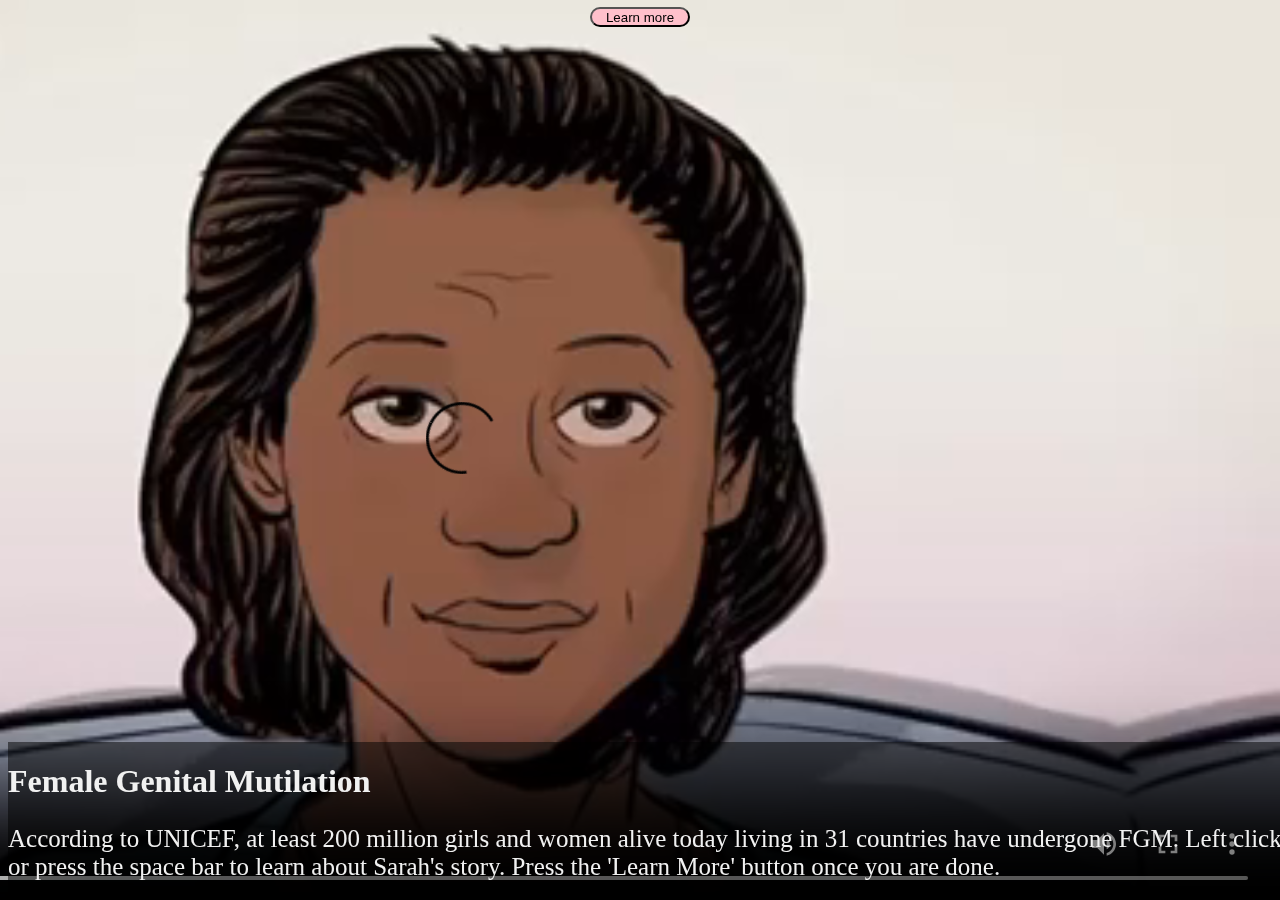
<file: index.html>
<!DOCTYPE html>
<html lang="en">
<head>
    <meta charset="UTF-8">
    <meta http-equiv="X-UA-Compatible" content="IE=edge">
    <meta name="viewport" content="width=device-width, initial-scale=1.0">
    <title> FGM Intro page </title>
    <link rel ="stylesheet" href="StyleSheet.css"/>
</head> 

<body>
    <style> 
    p {
        font-size: 25px;
    }
    </style>

    <video controls = "controls" src="FGM.mp4" type="video/mp4" id="myVideo">
    </video>
    <a href="home.html">
    <button style="background-color: pink; color: black; border-radius:10px; height:20px; width:100px; margin: -20px -50px; position:relative; bottom: 50%; left: 50%">Learn more</button>
    </a>
 <div class="content">
    <h1>Female Genital Mutilation</h1>
    <p  style="font-family: 'Times New Roman', Times, serif">
        According to UNICEF, at least 200 million girls and women alive today living in 31 countries have undergone FGM.
        Left click or press the space bar to learn about Sarah's story. Press the 'Learn More' button once you are done.
    </p>
</body>
</html
</file>
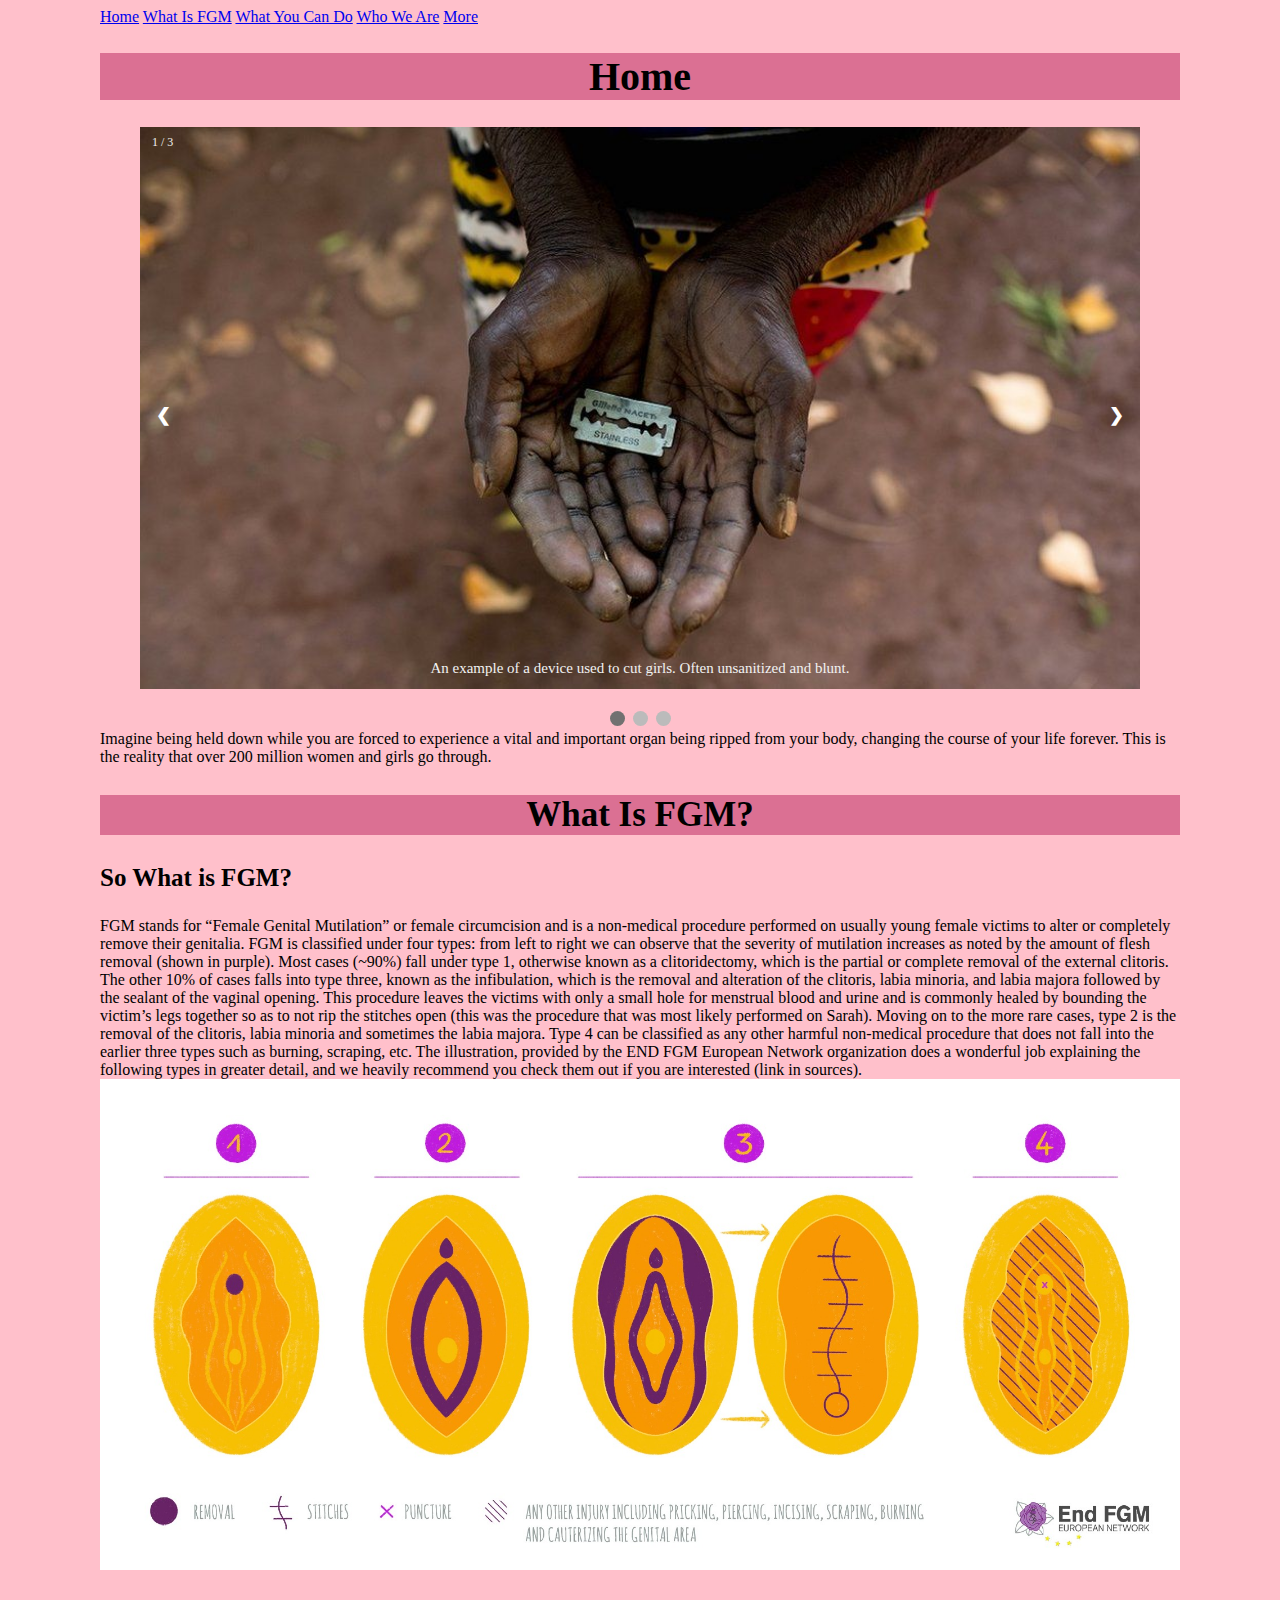
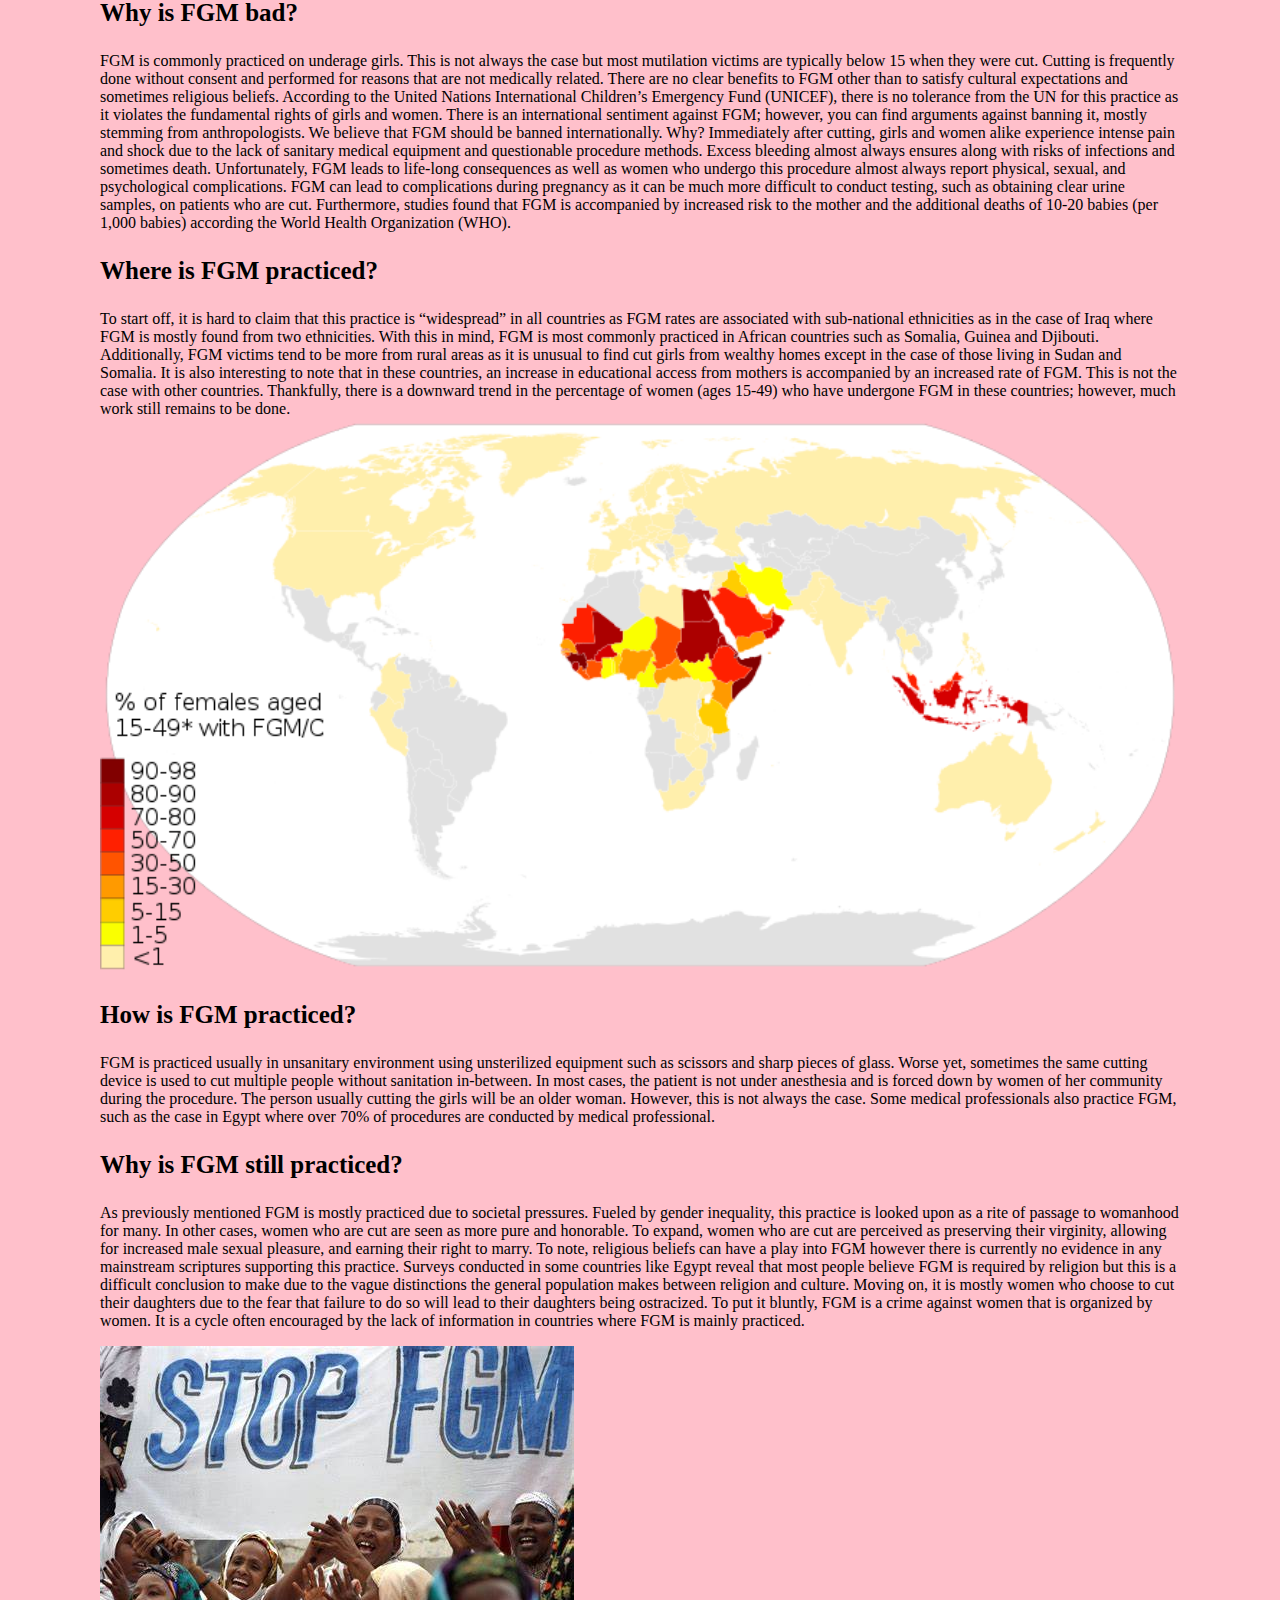
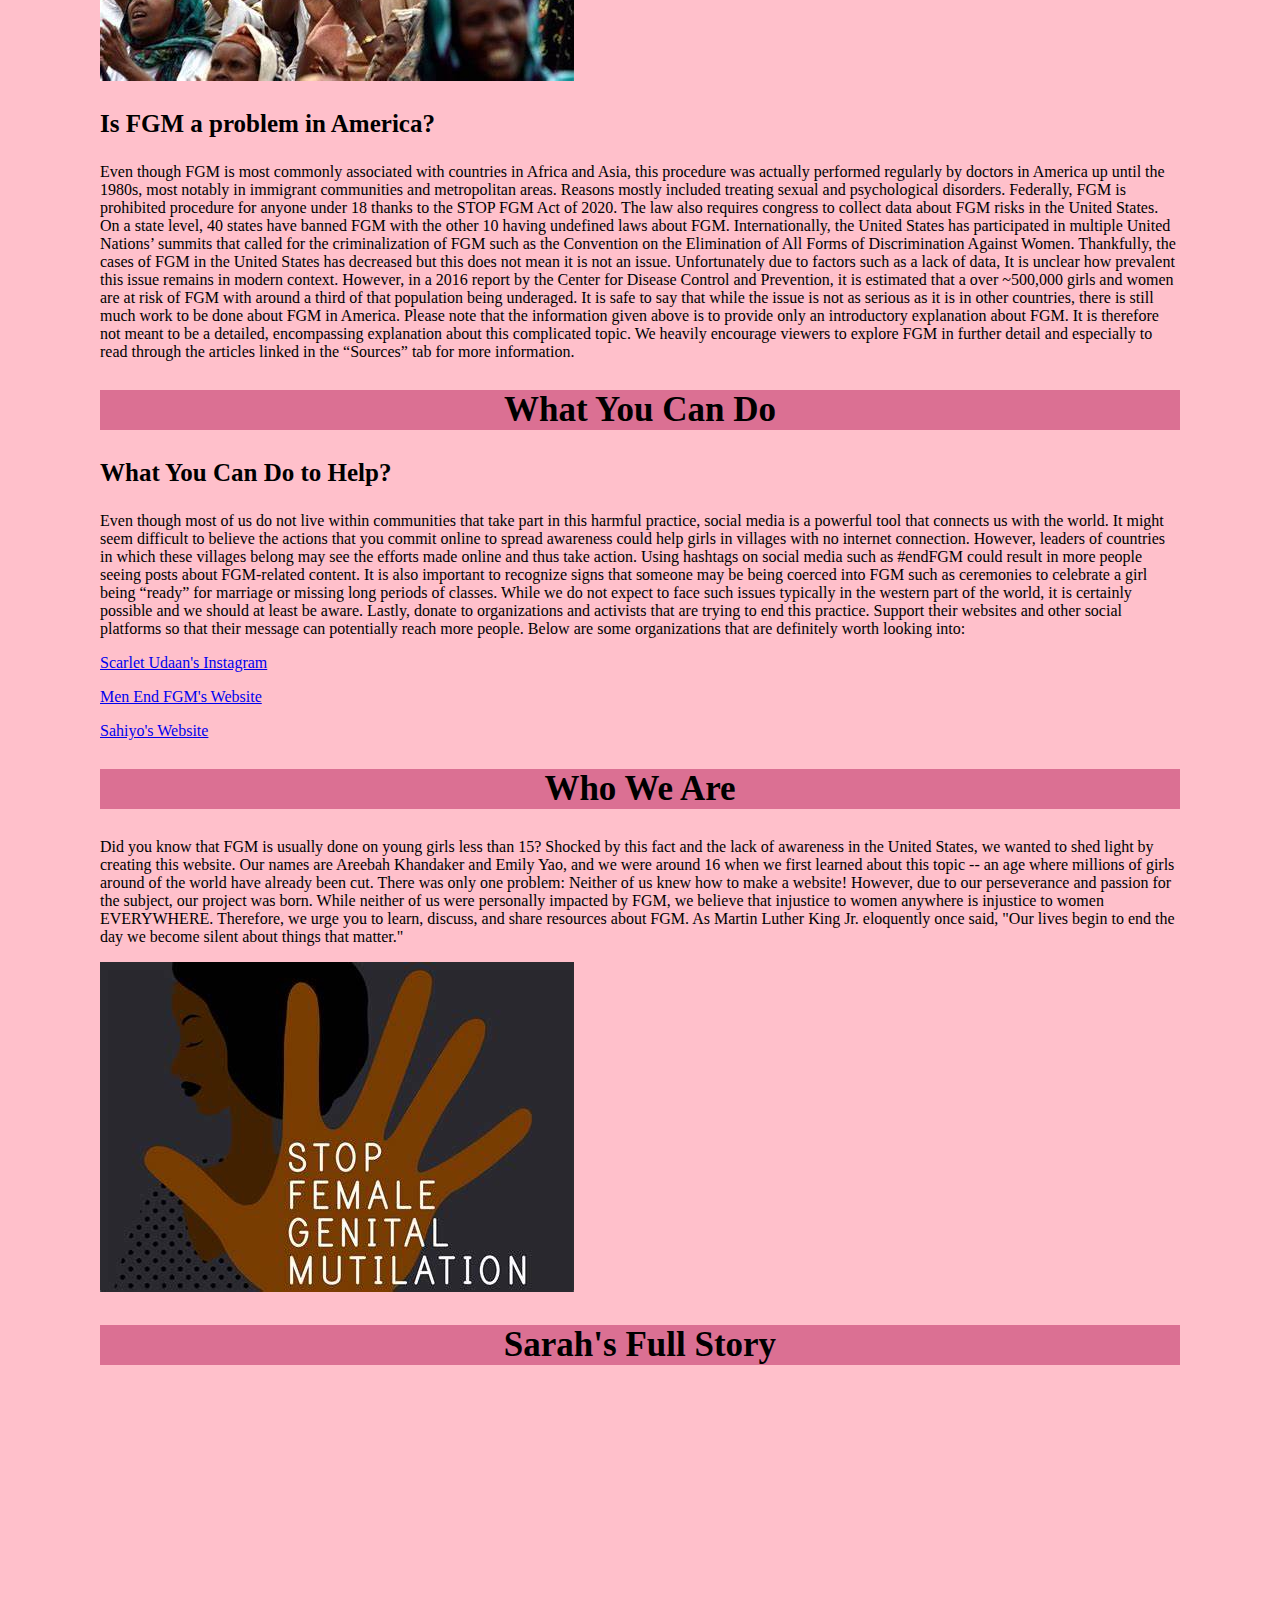
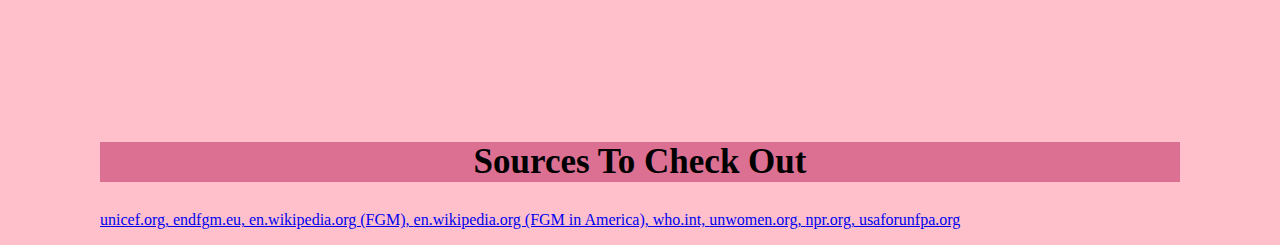
<file: home.html>
<!DOCTYPE html>
<html lang="en">
<head>
    <meta charset="UTF-8">
    <meta http-equiv="X-UA-Compatible" content="IE=edge">
    <meta name="viewport" content="width=device-width, initial-scale=1.0">
    <title>Home Page</title>
    <link rel ="stylesheet" href="StyleSheet.css"/>
</head>
<meta name="viewport" content="width=device-width, initial-scale=1">
<body style="background-color:pink;">
  <nav>
    <a href="#Home">Home</a>
    <a href="#What Is FGM">What Is FGM</a>
    <a href="#What You Can Do">What You Can Do</a>
    <a href="#Who We Are">Who We Are</a>
    <a href="#More">More</a>
  </nav>
      
  
    <style>
    /* Home Page */
     body, html {
     margin-right: 50px;
     margin-left: 50px;
    }

    h1 {
    text-align: center;
    font-size: 40px;
    }

    h2 {
    text-align: center;
    font-size: 35px;
    }

    h3 {
    font-size: 25px;
    }

    </style>

  <div id="Home">
    <h1 style="background-color:palevioletred;">Home</h1>
  </div>
    <!-- Slideshow container -->
<div class="slideshow-container">
    <!-- Full-width images with number and caption text -->
    <div class="mySlides fade">
      <div class="numbertext">1 / 3</div>
      <img src="Razor.jpeg" style="width:100%">
      <div class="text">An example of a device used to cut girls. Often unsanitized and blunt.</div>
    </div>
  
    <div class="mySlides fade">
      <div class="numbertext">2 / 3</div>
      <img src="Community.jpeg" style="width:100%">
      <div class="text">Women feel the need to cut their daughters due to fears of their daughters being ostracized</div>
    </div>
  
    <div class="mySlides fade">
      <div class="numbertext">3 / 3</div>
      <img src="sadGirl.jpeg" style="width:100%">
      <div class="text">FGM is a crime against children's rights.</div>
    </div>
  
    <!-- Next and previous buttons -->
    <a class="prev" onclick="plusSlides(-1)">&#10094;</a>
    <a class="next" onclick="plusSlides(1)">&#10095;</a>
  </div>
  <br>
  
  <!-- The dots/circles -->
  <div style="text-align:center">
    <span class="dot" onclick="currentSlide(1)"></span>
    <span class="dot" onclick="currentSlide(2)"></span>
    <span class="dot" onclick="currentSlide(3)"></span>
  </div>

  <div class="container">
    <div class="bottom-left">
        Imagine being held down while you are forced to experience a vital and important organ being ripped from your body, 
    changing the course of your life forever. This is the reality that over 200 million women and girls go through.</div>
<div id="What Is FGM">
<h2 style="background-color:palevioletred;">What Is FGM?</h2>
<p style= "font-family:'Times New Roman',Times, serif;" style="color:black;" style="font-size: 26px">
    <h3>So What is FGM?</h3>
    FGM stands for “Female Genital Mutilation” or female circumcision and is a non-medical procedure performed on usually young female victims to alter or completely remove their genitalia. 
    FGM is classified under four types: from left to right we can observe that the severity of mutilation increases as noted by the amount of flesh removal (shown in purple). 
    Most cases (~90%) fall under type 1, otherwise known as a clitoridectomy, which is the partial or complete removal of the external clitoris. 
    The other 10% of cases falls into type three, known as the infibulation, which is the removal and alteration of the clitoris, labia minoria, and labia majora followed by the sealant of the vaginal opening. 
    This procedure leaves the victims with only a small hole for menstrual blood and urine and is commonly healed by bounding the victim’s legs together so as to not rip the stitches open (this was the procedure that was most likely performed on Sarah). 
    Moving on to the more rare cases, type 2 is the removal of the clitoris, labia minoria and sometimes the labia majora. Type 4 can be classified as any other harmful non-medical procedure that does not fall into the earlier three types such as burning, scraping, etc. 
    The illustration, provided by the END FGM European Network organization does a wonderful job explaining the following types in greater detail, and we heavily recommend you check them out if you are interested (link in sources).

    <img src="diagram.jpeg" alt="diagram" style="width:100%;" style="height:100%;">
    
    <h3>Why is FGM bad?</h3>
    FGM is commonly practiced on underage girls. This is not always the case but most mutilation victims are typically below 15 when they were cut. 
    Cutting is frequently done without consent and performed for reasons that are not medically related. 
    There are no clear benefits to FGM other than to satisfy cultural expectations and sometimes religious beliefs. According to the United Nations International Children’s Emergency Fund (UNICEF), there is no tolerance from the UN for this practice as it violates the fundamental rights of girls and women. 
    There is an international sentiment against FGM; however, you can find arguments against banning it, mostly stemming from anthropologists. We believe that FGM should be banned internationally. Why?
    Immediately after cutting, girls and women alike experience intense pain and shock due to the lack of sanitary medical equipment and questionable procedure methods. Excess bleeding almost always ensures along with risks of infections and sometimes death. 
    Unfortunately, FGM leads to life-long consequences as well as women who undergo this procedure almost always report physical, sexual, and psychological complications. 
    FGM can lead to complications during pregnancy as it can be much more difficult to conduct testing, such as obtaining clear urine samples, on patients who are cut. Furthermore, studies found that FGM is accompanied by increased risk to the mother and the additional deaths of 10-20 babies (per 1,000 babies) according the World Health Organization (WHO).

    <h3>Where is FGM practiced?</h3>
    To start off, it is hard to claim that this practice is “widespread” in all countries as FGM rates are associated with sub-national ethnicities as in the case of Iraq where FGM is mostly found from two ethnicities. 
    With this in mind, FGM is most commonly practiced in African countries such as Somalia, Guinea and Djibouti. 
    Additionally, FGM victims tend to be more from rural areas as it is unusual to find cut girls from wealthy homes except in the case of those living in Sudan and Somalia. 
    It is also interesting to note that in these countries, an increase in educational access from mothers is accompanied by an increased rate of FGM. This is not the case with other countries. 
    Thankfully, there is a downward trend in the percentage of women (ages 15-49) who have undergone FGM in these countries; however, much work still remains to be done.
    <img src="map.jpeg" alt="diagram" style="width:100%;" style="height:100%;">

    <h3>How is FGM practiced?</h3>
    FGM is practiced usually in unsanitary environment using unsterilized equipment such as scissors and sharp pieces of glass. Worse yet, sometimes the same cutting device is used to cut multiple people without sanitation in-between. 
    In most cases, the patient is not under anesthesia and is forced down by women of her community during the procedure. The person usually cutting the girls will be an older woman. However, this is not always the case. 
    Some medical professionals also practice FGM, such as the case in Egypt where over 70% of procedures are conducted by medical professional. 

    <h3>Why is FGM still practiced?</h3>
    As previously mentioned FGM is mostly practiced due to societal pressures. 
    Fueled by gender inequality, this practice is looked upon as a rite of passage to womanhood for many. 
    In other cases, women who are cut are seen as more pure and honorable. 
    To expand, women who are cut are perceived as preserving their virginity, allowing for increased male sexual pleasure, and earning their right to marry. 
    To note, religious beliefs can have a play into FGM however there is currently no evidence in any mainstream scriptures supporting this practice. 
    Surveys conducted in some countries like Egypt reveal that most people believe FGM is required by religion but this is a difficult conclusion to make due to the vague distinctions the general population makes between religion and culture. 
    Moving on, it is mostly women who choose to cut their daughters due to the fear that failure to do so will lead to their daughters being ostracized. To put it bluntly, FGM is a crime against women that is organized by women. 
    It is a cycle often encouraged by the lack of information in countries where FGM is mainly practiced.
    <p class="aligncenter">
        <img src="Stop.jpeg" alt="diagram">
    </p>
  </div>

    <h3>Is FGM a problem in America?</h3>
    Even though FGM is most commonly associated with countries in Africa and Asia, this procedure was actually performed regularly by doctors in America up until the 1980s, most notably in immigrant communities and metropolitan areas. 
    Reasons mostly included treating sexual and psychological disorders. Federally, FGM is prohibited procedure for anyone under 18 thanks to the STOP FGM Act of 2020. 
    The law also requires congress to collect data about FGM risks in the United States. On a state level, 40 states have banned FGM with the other 10 having undefined laws about FGM. 
    Internationally, the United States has participated in multiple United Nations’ summits that called for the criminalization of FGM such as the Convention on the Elimination of All Forms of Discrimination Against Women. 
    Thankfully, the cases of FGM in the United States has decreased but this does not mean it is not an issue. Unfortunately due to factors such as a lack of data, It is unclear how prevalent this issue remains in modern context. 
    However, in a 2016 report by the Center for Disease Control and Prevention, it is estimated that a over ~500,000 girls and women are at risk of FGM with around a third of that population being underaged. 
    It is safe to say that while the issue is not as serious as it is in other countries, there is still much work to be done about FGM in America.

    Please note that the information given above is to provide only an introductory explanation about FGM. 
    It is therefore not meant to be a detailed, encompassing explanation about this complicated topic. 
    We heavily encourage viewers to explore FGM in further detail and especially to read through the articles linked in the “Sources” tab for more information. 

</p>
<div id="What You Can Do">
<h2 style="background-color:palevioletred;">What You Can Do</h2>
<p style= "font-family:'Times New Roman', Times, serif;" style="color:black;">
    <h3> What You Can Do to Help?</h3>
    Even though most of us do not live within communities that take part in this harmful practice, social media is a powerful tool that connects us with the world. 
    It might seem difficult to believe the actions that you commit online to spread awareness could help girls in villages with no internet connection. 
    However, leaders of countries in which these villages belong may see the efforts made online and thus take action. Using hashtags on social media such as #endFGM could result in more people seeing posts about FGM-related content. 
    It is also important to recognize signs that someone may be being coerced into FGM such as ceremonies to celebrate a girl being “ready” for marriage or missing long periods of classes. 
    While we do not expect to face such issues typically in the western part of the world, it is certainly possible and we should at least be aware. 
    Lastly, donate to organizations and activists that are trying to end this practice. Support their websites and other social platforms so that their message can potentially reach more people. Below are some organizations that are definitely worth looking into:
</p>

<p><a href="https://www.instagram.com/scarletudaan/?hl=en">Scarlet Udaan's Instagram</a></p>
<p><a href="https://menendfgm.org/">Men End FGM's Website</a></p>
<p><a href="https://sahiyo.com/">Sahiyo's Website</a></p>
</div>

<div id="Who We Are">
<h2 style="background-color:palevioletred;">Who We Are</h2>
<p style= "font-family:'Times New Roman', Times, serif;" style = "color:black;">
    Did you know that FGM is usually done on young girls less than 15? Shocked by this fact and the lack of awareness in the United States, we wanted to shed light by creating this website.
    Our names are Areebah Khandaker and Emily Yao, and we were around 16 when we first learned about this topic -- an age where millions of girls around of the world have already been cut. 
    There was only one problem: Neither of us knew how to make a website! However, due to our perseverance and passion for the subject, our project was born. While neither of us were personally impacted
    by FGM, we believe that injustice to women anywhere is injustice to women EVERYWHERE. Therefore, we urge you to learn, discuss, and share resources about FGM. 
    As Martin Luther King Jr. eloquently once said, "Our lives begin to end the day we become silent about things that matter."
</p>

<p class="aligncenter">
    <img src="Awareness.jpeg" alt="diagram" >
</p>
</div>

<div id="More">
<h2 style="background-color:palevioletred;">Sarah's Full Story</h2>
<p class="aligncenter">
<iframe width="560" height="315" src="https://www.youtube.com/embed/ZL7qJAB3aWk" title="YouTube video player" frameborder="0" allow="accelerometer; clipboard-write; gyroscope; picture-in-picture" allowfullscreen></iframe>
</p>

<button onclick="topFunction()" id="myBtn" title="Go to top">Top</button>

<h2 style="background-color:palevioletred;">Sources To Check Out</h2>
<p class="aligncenter">
<p1><a href="https://www.unicef.org/stories/what-you-need-know-about-female-genital-mutilation">unicef.org,  </p1>
<p1><a href="https://www.endfgm.eu/female-genital-mutilation/what-is-fgm/">endfgm.eu,  </a></p1>
<p1><a href="https://en.wikipedia.org/wiki/Female_genital_mutilation">en.wikipedia.org (FGM),  </a></p1>
<p1><a href="https://en.wikipedia.org/wiki/Female_genital_mutilation_in_the_United_States#:~:text=In%202016%2C%20the%20Centers%20for,with%20%E2%85%93%20under%20age%2018">en.wikipedia.org (FGM in America),  </p1>
<p1><a href="https://www.who.int/health-topics/female-genital-mutilation#tab=tab_1">who.int,  </a></p1>
<p1><a href="https://www.unwomen.org/en/digital-library/publications/2020/07/a-75-279-sg-report-female-genital-mutilation">unwomen.org,  </a></p1>        
<p1><a href="https://www.npr.org/sections/goatsandsoda/2018/09/14/647850751/two-young-sisters-die-after-undergoing-female-genital-mutilation">npr.org,  </p1>
<p1><a href="https://www.usaforunfpa.org/leading-the-way-to-end-fgm/">usaforunfpa.org  </p1>
</p>
</div>
<script src = "main.js"></script>
</body>
</html>
</file>
<file: StyleSheet.css>
#myVideo{
  position:fixed;
  right:0;
  bottom:0;
  min-width:100%;
  min-height:100%;
}
.content {
  position: fixed;
  bottom: 0;
  background: rgba(0, 0, 0, 0.5);
  color: #f1f1f1;
  width: 100%;
  margin-bottom:-6px
}
pre{
  font-size: 20px;
}

html{
  scroll-behavior: smooth;
}
* {box-sizing:border-box}

/* Slideshow container */
.slideshow-container {
  max-width: 1000px;
  position: relative;
  margin: auto;
}

/* Hide the images by default */
.mySlides {
  display: none;
}

/* Next & previous buttons */
.prev, .next {
  cursor: pointer;
  position: absolute;
  top: 50%;
  width: auto;
  margin-top: -22px;
  padding: 16px;
  color: white;
  font-weight: bold;
  font-size: 18px;
  transition: 0.6s ease;
  border-radius: 0 3px 3px 0;
  user-select: none;
}

/* Position the "next button" to the right */
.next {
  right: 0;
  border-radius: 3px 0 0 3px;
}

/* On hover, add a black background color with a little bit see-through */
.prev:hover, .next:hover {
  background-color: rgba(0,0,0,0.8);
}

/* Caption text */
.text {
  color: #f2f2f2;
  font-size: 15px;
  padding: 8px 12px;
  position: absolute;
  bottom: 8px;
  width: 100%;
  text-align: center;
}

/* Number text (1/3 etc) */
.numbertext {
  color: #f2f2f2;
  font-size: 12px;
  padding: 8px 12px;
  position: absolute;
  top: 0;
}

/* The dots/bullets/indicators */
.dot {
  cursor: pointer;
  height: 15px;
  width: 15px;
  margin: 0 2px;
  background-color: #bbb;
  border-radius: 50%;
  display: inline-block;
  transition: background-color 0.6s ease;
}

.active, .dot:hover {
  background-color: #717171;
}

/* Fading animation */
.fade {
  animation-name: fade;
  animation-duration: 1.5s;
}

@keyframes fade {
  from {opacity: .4}
  to {opacity: 1}
}


#myBtn {
  display: none; /* Hidden by default */
  position: fixed; /* Fixed/sticky position */
  bottom: 20px; /* Place the button at the bottom of the page */
  right: 30px; /* Place the button 30px from the right */
  z-index: 99; /* Make sure it does not overlap */
  border: none; /* Remove borders */
  outline: none; /* Remove outline */
  background-color: palevioletred; /* Set a background color */
  color: white; /* Text color */
  cursor: pointer; /* Add a mouse pointer on hover */
  padding: 15px; /* Some padding */
  border-radius: 10px; /* Rounded corners */
  font-size: 18px; /* Increase font size */
}

#myBtn:hover {
  background-color: purple; 
}
</file>
